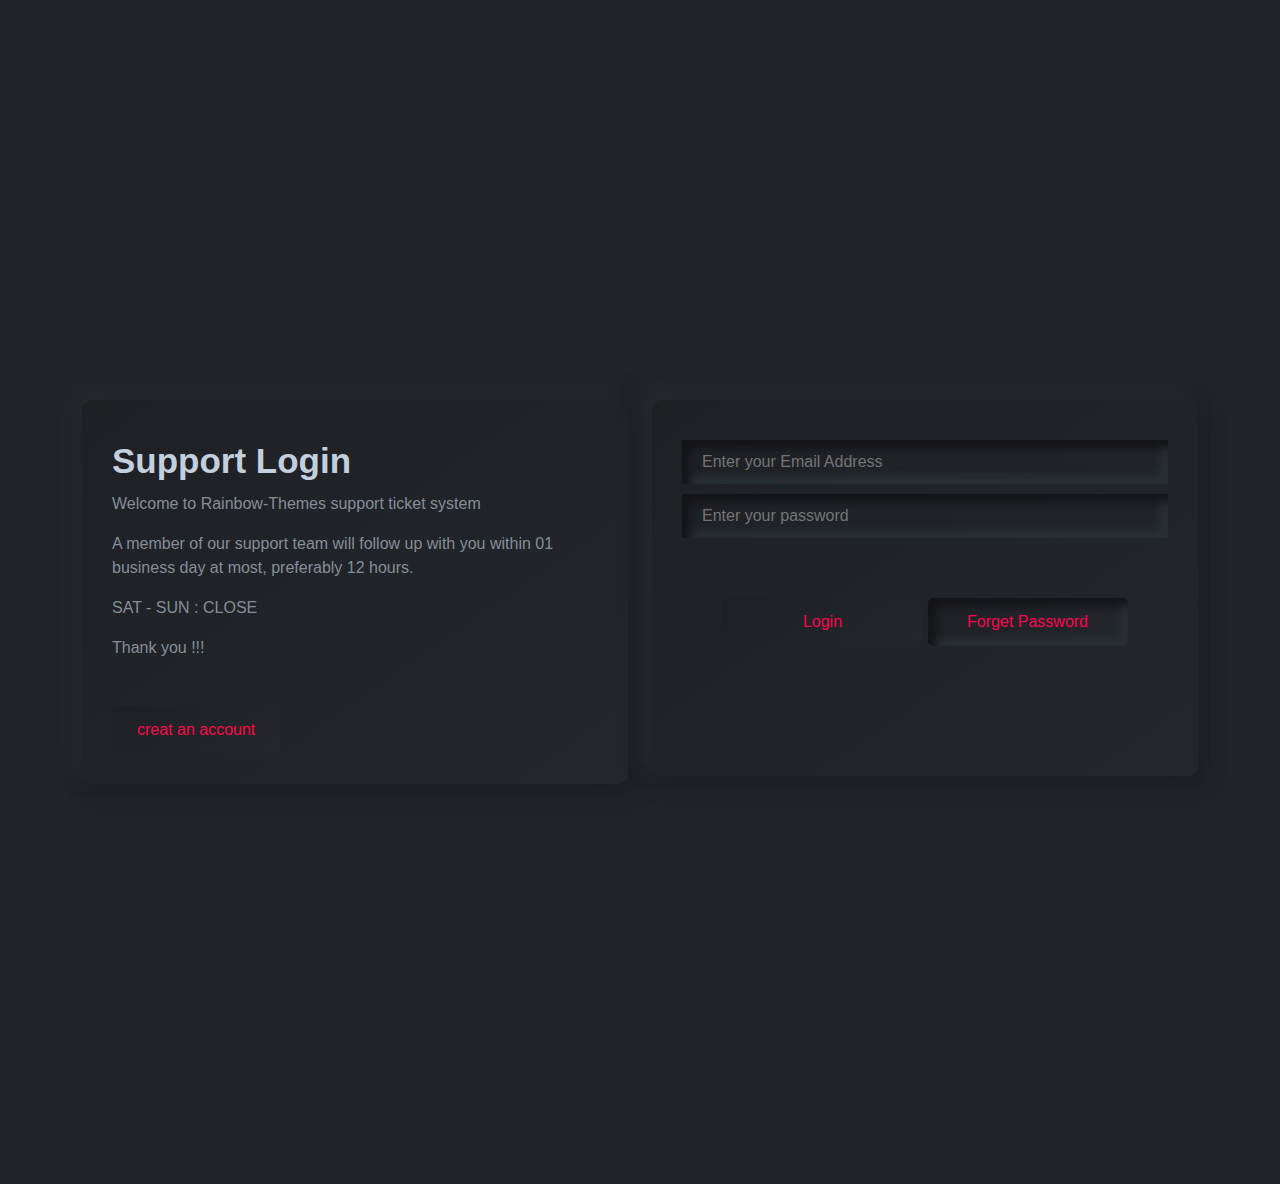
<file: form.html>
<!DOCTYPE html>
<html lang="en">
<head>
    <meta charset="UTF-8">
    <meta http-equiv="X-UA-Compatible" content="IE=edge">
    <meta name="viewport" content="width=device-width, initial-scale=1.0">
    <title>my potfoliow</title>
    <link rel="stylesheet" href="css/bootstrap.min.css">
    <link rel="stylesheet" href="css/all.min.css">
    <link rel="stylesheet" href="css/style.css">
</head>
<body>
    <!-- =============From part start================ -->
    <section id="fandly-sapport">
        <div class="container">
            <div class="row">
                <div class="col-lg-6">
                    <div class="friend-item">
                        <h3>Support Login</h3>
                        <p>Welcome to Rainbow-Themes support ticket system</p>
                        <p>A member of our support team will follow up with you within 01 business day at most, preferably 12 hours.</p>
                        <p>SAT - SUN : CLOSE</p>
                        <p>Thank you !!!</p>
                        <button class="from-btn">creat an account</button>
                    </div>
                </div>
                <div class="col-lg-6">
                    <form action="#">
                        <div class="from-item">
                            <input type="email" placeholder="Enter your Email Address">
                            <input type="text" placeholder="Enter your password">
                            <div class="from-butn">
                                <button class="log-btd">Login</button>
                                <button class="log-lasr">Forget Password</button>
                            </div>
                        </div>
                    </form>
                </div>
            </div>
        </div>
    </section>
    <!-- =============From part end================ -->
    










    <!-- ================js all verson================ -->
    <script src="js/jquery-2.2.4.min.js"></script>
    <script src="js/bootstrap.bundle.min.js"></script>
    <script src="js/slick.min.js"></script>
    <script src="js/script.js"></script>
    <!-- ================js all verson================ -->
</body>
</html>
</file>
<file: css/style.css>
*{
    margin: 0;
    padding: 0;
}
a{
    text-decoration: none;
}
ul,ol{
    list-style: none;
}
body{
    background-color: #212428;
}
/* ===============common css end================= */
.navbar{
    padding-top: 10px;
    padding-bottom: 10px;
    position: absolute;
    top: 0;
    left: 0;
    width: 100%;
    z-index: 999;
}
.navbar-brand{
    display: flex;
    align-items: center;
}
.navbar-brand .logo{
    height: 60px;
    width: 60px;
    object-fit: cover;
    border-radius: 50%;
    border: 2px solid #3c3e41;
}
.navbar-brand .logo-name{
    color: #fff;
    padding-top: 20px;
    padding-left: 5px;
    font-size: 25px;
}
.navbar-nav .nav-item .nav-link{
    color: #c4cfde;
    padding-right: 30px;
    font-family: 'Inter', sans-serif;
    font-size: 16px;
    font-weight: 400;
    transition: all linear .3s;
}
.navbar-nav .nav-item .nav-link:hover{
    color: #fff;
}
.nav-btn{
    padding: 12px 25px;
    border: none;
    border-radius: 5px;
    font-family: 'Inter', sans-serif;
    background: linear-gradient(145deg, #1e2024, #23272b);
    color: #ff074a;
    transform: translateY(0px);
    transition: all linear .3s;
    box-shadow: 7px 10px 19px #1c1e22, -10px -10px 19px #262a2e;
}
.nav-btn:hover{
    transform: translateY(-3px);
    color: #ff074a;
}
.sticke-menu{
    position: fixed;
    top: 0;
    left: 0;
    width: 100%;
    background: linear-gradient(rgba(33, 36, 40, 0.8),rgba(33, 36, 40, 0.8));
    box-shadow: 0px 2px 5px 0px rgba(0,0,0,0.75);
    -webkit-box-shadow: 0px 2px 5px 0px rgba(0,0,0,0.75);
    -moz-box-shadow: 0px 2px 5px 0px rgba(0,0,0,0.75);
    z-index: 999;
    animation: sticky 1s;
    -webkit-animation: sticky 1s;
}
@keyframes sticky{
    from{
        top: -80px;
    }
    to{
        top: 0px;
    }
}
.navbar.sticke-menu{
    padding-top: 10px;
    padding-bottom: 10px;
}
.togol-area{
    width: 50px;
    text-align: center;
    cursor: pointer;
}
.togol-area i{
    font-size: 30px;
    color: #c4cfde;
}
/* ------------stacky menu------------- */
/* ------------side bar------------- */
.slide-bar{
    min-width: 100%;
    height: 100vh;
    background-color: #151519;
    position: fixed;
    top: 0;
    left: -100%;
    z-index: 9999;
    transition: all linear .3s;
}
.slide-bar .navbar-nav .nav-item .nav-link{
    color: #c4cfde;
    transition: all linear .3s;
}
.slide-bar .navbar-nav .nav-item .nav-link:hover{
    color: #fff;
}
.crose i{
    position: absolute;
    top: 20px;
    right: 20px;
    cursor: pointer;
    font-size: 30px;
    color: #c4cfde;
}
 .navbar-expand-lg .slide-bar .navbar-nav .nav-link:hover::after{
    width: 0px;
}
.navbar-nav .nav-item.current a{
    color: #fff !important;
}
/* ------------side bar------------- */
/* ==================banner part start================ */
#banner{
    padding: 150px 0px;
}
.back-text .main{
    color: #C4CFDE;
    padding-right: 30px;
    font-family: 'Inter', sans-serif;
    font-size: 80px;
    font-weight: 800;
    transition: all linear .3s;
}
/* -----------type js start----------- */
.typed_wrap {
	display: block;
	border: 4px solid #ecf0f1;
	height: auto;
	padding: 32px;
    border: none;
	-webkit-transform: translate(-50%,-50%);
	-moz-transform: translate(-50%,-50%);
	-ms-transform: translate(-50%,-50%);
	-o-transform: translate(-50%,-50%);
	transform: translate(-50%,-50%);
    position: relative;
}

.typed_wrap h1 {
    color: #fff;
    font-family: 'Inter', sans-serif;
    font-size: 70px;
    font-weight: 800;
    color: #ff074a;
}

/*Add custom cursor so it auto inherits font styles*/
.typed::after {
	content: '|';
	display: inline;
	-webkit-animation: blink 0.7s infinite;
	-moz-animation: blink 0.7s infinite;
	animation: blink 0.7s infinite;
}

/*Removes cursor that comes with typed.js*/
.typed-cursor{
   opacity: 0;
	display: none;
}
/*Custom cursor animation*/
@keyframes blink{
    0% { opacity:1; }
    50% { opacity:0; }
    100% { opacity:1; }
}
@-webkit-keyframes blink{
    0% { opacity:1; }
    50% { opacity:0; }
    100% { opacity:1; }
}
@-moz-keyframes blink{
    0% { opacity:1; }
    50% { opacity:0; }
    100% { opacity:1; }
}
.type-part{
    position: relative;
}
.type-start{
    position: absolute;
    left: 85%;
}
/* -------------jype js end--------------- */
.item-text{
    padding: 55px 53px 20px;
    background: linear-gradient(145deg, #1e2024, #23272b);
    border-radius: 10px;
    margin-top: 90px;
    transition: all linear .3s;
}
.item-text:hover{
    background: linear-gradient(to right bottom, #212428, #16181c);
}
.item-text a i{
    font-size: 50px;
    color: #ff074a;
    margin-bottom: 30px;
    transition: all linear .3s;
}
.item-text h4{
    font-family: 'Inter', sans-serif;
    font-size: 25px;
    font-weight: 600;
    color: #c4cfde;
    margin-bottom: 20px;
    transition: all linear .3s;
}
.item-text p{
    font-family: 'Inter', sans-serif;
    font-size: 16px;
    font-weight: 600;
    color: #878e99;
    line-height: 24px;
    transition: all linear .3s;
}
.item-text:hover a i{
    transform: translateY(-20px);
}
.item-text:hover h4{
    transform: translateY(-20px);
    color: #fff;
}
.item-text:hover p{
    transform: translateY(-20px);
    color: #fff;
}
/* ==================banner part end================== */
/* =============all-service part start================ */
#service-all-list{
    padding: 30px 0px 10px;
    background: #1E2024;

}
.serv-wrepp .width{
    width: 25px;
    height: 25px;
    background: #28a745;
    text-align: center;
    line-height: 25px;
    border-radius: 50%;
    margin-right: 10px;
    display: inline-block;
    margin-left: 60px;
}
.serv-wrepp .width i{
    color: #fff;
    font-size: 14px;
}
.serv-wrepp p{
    font-family: 'Inter', sans-serif;
    font-size: 16px;
    font-weight: 600;
    color: #fff;
    display: inline-block; 
}
/* =============all-service part end================== */
/* ===============view more part start================ */
#view-demo{
    margin-top: 100px;
    padding-bottom: 100px;
    border-bottom: 2px solid #16181C;
}
.project-wrep{
    width: 100%;
    height: 500px;
    border-radius: 10px;
    position: relative;
}
.overlay{
    position: absolute;
    top: 0;
    left: 0;
    width: 100%;
    height: 100%;
    background-color: rgba(3, 4, 4, 0.93);
    text-align: center;
    border-radius: 10px;
    opacity: 0;
    visibility: hidden;
    transition: all linear .3s;
}
.project-wrep:hover .overlay{
    opacity: 1;
    visibility: visible;
}
.overlay a{
    position: absolute;
    top: 52%;
    left: 50%;
    transform: translate(-50%,-50%);
    padding: 12px 25px;
    background: #ff074a;
    color: #fff;
    border-radius: 5px;
    font-family: 'Inter', sans-serif;
    font-size: 16px;
    font-weight: 600;
    transition: all linear .3s;
}
.project-wrep:hover .overlay a{
    top: 50%;
}
.project-wrep img{
    width: 100%;
    height: 100%;
    border-radius: 11px;
}
.project-wrep button{
    padding: 3px 10px;
    background: linear-gradient(to right,#7266C8,#EE6374);
    border: none;
    border-radius: 5px;
    position: absolute;
    top: 20px;
    right: 20px;
    z-index: 99;
    transition: all linear .3s;
}
.project-wrep:hover button{
    top: 10px;
    right: 10px;
}
.project-wreper{
    width: 100%;
    height: 500px;
    border-radius: 10px;
    position: relative;
}
.project-wreper img{
    width: 100%;
    height: 100%;
    border-radius: 11px;
}
.over-come{
    position: absolute;
    top: 0;
    left: 0;
    width: 100%;
    height: 100%;
    background: linear-gradient(rgba(38, 38, 38, 0.7),rgba(21, 21, 21, 0.6));
    opacity: 0;
    visibility: hidden;
    transition: all linear .3s;
}
.project-wreper:hover .over-come{
    opacity: 1;
    visibility: visible;
}
/* ===============view more part end================== */
/* ==================awesome part start================ */
#awesome{
    margin-top: 100px;
    padding-bottom: 100px;
}
#awesome .head p{
    font-family: 'Inter', sans-serif;
    font-size: 18px;
    font-weight: 300;
    color: #ff074a;
    transition: all linear .3s;
}
#awesome .head h3{
    font-family: 'Inter', sans-serif;
    font-size: 70px;
    font-weight: 800;
    color: #c4cfde;
    margin-bottom: 30px;
    transition: all linear .3s;
}
.item-textawe{
    padding: 0px 20px;
    height: 350px;
    background: linear-gradient(145deg, #1e2024, #23272b);
    border-radius: 10px;
    margin-top: 24px;
    box-shadow: 7px 10px 19px #1c1e22, -10px -10px 19px #262a2e;
    transition: all linear .3s;
}
.item-textawe:hover{
    background: linear-gradient(to right bottom, #212428, #16181c);
}
.item-textawe i{
    font-size: 40px;
    color: #ff074a;
    margin-bottom: 30px;
    transition: all linear .3s;
    margin-top: 40px;
}
.item-textawe h4{
    font-family: 'Inter', sans-serif;
    font-size: 25px;
    font-weight: 600;
    color: #c4cfde;
    margin-bottom: 20px;
    transition: all linear .3s;
}
.item-textawe p{
    font-family: 'Inter', sans-serif;
    font-size: 16px;
    font-weight: 600;
    color: #878e99;
    line-height: 24px;
    transition: all linear .3s;
}
.item-textawe:hover i{
    transform: translateY(-20px);
}
.item-textawe:hover h4{
    transform: translateY(-15px);
    color: #fff;
}
.item-textawe:hover p{
    transform: translateY(-20px);
    color: #fff;
}
.bottom-full{
    padding: 10px 0px 10px;
    overflow-x: hidden;
    background: linear-gradient(to right, #2b2f35,#191B1F);
}
.btn-ful-list{
    text-align: center;
}
.btn-ful-list button{
    padding: 3px 20px;
    background: #ff074a;
    font-family: 'Inter', sans-serif;
    font-weight: 400;
    font-size: 16px;
    color: #fff;
    border: none;
    border-radius: 15px;
}
.btn-ful-list p{
    font-family: 'Inter', sans-serif;
    font-size: 16px;
    font-weight: 400;
    color: #fff;
    margin-left: 20px;
    margin-top: 14px;
    margin-right: 30px;
}
.btn-ful-list a{
    font-family: 'Inter', sans-serif;
    font-size: 16px;
    font-weight: 400;
    color: #c4cfde;
    transition: all linear .3s;
}
.btn-ful-list a:hover{
    color: #ff074a;
}
/* ==================awesome part end================= */
/* =============performance part start================ */
#performance{
    margin-top: 100px;
    margin-bottom: 100px;
}
.performen-item h3{
    font-family: 'Inter', sans-serif;
    font-size: 50px;
    font-weight: 700;
    color: #c4cfde;
}
.performen-item p{
    font-family: 'Inter', sans-serif;
    font-size: 16px;
    font-weight: 700;
    color: #878e99;
    margin-bottom: 40px;
}
button{
    padding: 12px 25px;
    border: none;
    border-radius: 5px;
    font-family: 'Inter', sans-serif;
    background: linear-gradient(145deg, #1e2024, #23272b);
    color: #ff074a;
    transform: translateY(0px);
    transition: all linear .3s;
}
button:hover{
    transform: translateY(-3px);
    color: #ff074a;
}
.performance-chart h4{
    font-family: 'Inter', sans-serif;
    font-size: 50px;
    font-weight: 700;
    color: #c4cfde;
}
.progress-bar{
    width: 100%;
    height: 50px;
    border-radius: 20px;
    margin-top: 16px;
    margin-bottom: 30px;
    background-color: #16181C;
    box-shadow: inset 8px 8px 8px #151519,
                inset -8px -8px 8px #292f34;
            
}
.progress-bar .progress{
    height: 50px;
    border-radius: 20px;
    background: linear-gradient( to right,#6E67CB,#F5636F);
}
.page-spead p{
    font-family: 'Inter', sans-serif;
    font-size: 16px;
    font-weight: 700;
    color: #878e99;
}
/* =============performance part end================== */
/* ==================website part start================ */
#website{
    padding: 400px 0px;
}
/* ==================website part end================== */
/* ==================castomer part start================ */
#castomer{
    margin-top: 100px;
    margin-bottom: 100px;
}
.costomer-head h6{
    font-family: 'Inter', sans-serif;
    font-size: 16px;
    font-weight: 300;
    color: #ff074a;
}
.costomer-head h3{
    font-family: 'Inter', sans-serif;
    font-size: 60px;
    font-weight: 700;
    color: #c4cfde;
    margin-bottom: 50px;
}
.castomer-wrepper{
    display: flex;
    justify-content: space-between;
}
.castom-item{
    height: 350px;
    padding: 30px;
    background: linear-gradient(145deg, #1e2024, #23272b);
    border-radius: 10px;
    margin: 0px 10px;
    box-shadow: 7px 10px 19px #1c1e22, -10px -10px 19px #262a2e;
}
.castom-logo a i{
    width: 40px;
    height: 40px;
    background-color: #28a745;
    text-align: center;
    color: #fff;
    line-height: 40px;
    border-radius: 50%;
}
.castom-wreper{
    display: flex;
    align-items: center;
    position: relative;
}
.castom-logo{
    margin-right: 15px;
}
.castom-text h5{
    font-family: 'Inter', sans-serif;
    font-size: 16px;
    font-weight: 600;
    color: #fff;
    line-height: 10px;
    margin-top: 20px;
}
.castom-text p{
    font-family: 'Inter', sans-serif;
    font-size: 14px;
    font-weight: 300;
    color: #ff074a;
    line-height: 14px;
}
.castom-item h4{
    font-family: 'Inter', sans-serif;
    font-size: 25px;
    font-weight: 600;
    color: #fff;
}
.castom-item .pera{
    font-family: 'Inter', sans-serif;
    font-size: 16px;
    font-weight: 400;
    color: #878e99;
}
.review{
    padding: 10px 0px;
}
.review-point{
    width: 35px;
    padding: 9px 0px;
    background-color: #FAB40A;
    text-align: center;
    transform: skew(-20deg);
}
.review span i{
    font-size: 12px;
    color: #FAB40A;
    margin-left: 5px;
}
.swiper{
    padding-bottom: 70px;
    padding-top: 20px;
}
.swiper-pagination-bullet.swiper-pagination-bullet-active {
    opacity: 1;
	background: #FF024F;
    box-shadow: inset 8px 8px 8px #FF024F,
                 inset -8px -8px 8px #FF024F;
}
.swiper-pagination-bullet{
    width: 15px;
    height: 15px;
    opacity: 1;
    background-color: #151519;
    box-shadow: inset 8px 8px 8px #151519,
                inset -8px -8px 8px #292f34;
}

.prevent-select {
    -webkit-user-select: none; /* Safari */
    -ms-user-select: none; /* IE 10 and IE 11 */
    user-select: none; /* Standard syntax */
  }
/* ==================castomer part end================ */
/* =====================faq part start================ */
#faq{
    margin-top: 100px;
    margin-bottom: 100px;
}
.boder-frk{
    padding-bottom: 100px;
    border-bottom: 2px solid #151519;
}
.faq-parson{
    width: 60px;
    height: 60px;
    object-fit: cover;
    border-radius: 50%;
    border: 4px solid #3c3e41;
}
.faq-parson2{
    width: 60px;
    height: 60px;
    object-fit: cover;
    border-radius: 50%;
    border: 4px solid #3c3e41;
}
.faq-parson3{
    width: 60px;
    height: 60px;
    object-fit: cover;
    border-radius: 50%;
    border: 4px solid #3c3e41;
}
.faq-parson4{
    width: 60px;
    height: 60px;
    object-fit: cover;
    border-radius: 50%;
    border: 4px solid #3c3e41;
}
.faq-team{
    position: relative;
}
.faq-parson2{
    position: absolute;
    left: 40px;
}
.faq-parson3{
    position: absolute;
    left: 80px;
}
.faq-parson4{
    position: absolute;
    left: 120px;
}
.faq-text h6{
    font-family: 'Inter', sans-serif;
    font-size: 14px;
    font-weight: 300;
    color: #FF024F;
    margin-top: 25px;
}
.faq-text h3{
    font-family: 'Inter', sans-serif;
    font-size: 50px;
    font-weight: 700;
    color: #c4cfde;
}
.faq-text .toggle{
    font-family: 'Inter', sans-serif;
    font-size: 16px;
    font-weight: 700;
    color: #878e99;
    margin-top: 40px;
    display: none;
}
/* -----------------------fuq quation--------------------- */
.faq-quation{
    font-family: 'Inter', sans-serif;
    font-size: 16px;
    font-weight: 700;
    color: #c4cfde;
    margin-top: 60px;
    position: relative;
    cursor: pointer;
}
.faq-quation::after{
    position: absolute;
    content: '';
    bottom: -20px;
    left: 0;
    width: 100%;
    height: 3px;
    background: #151519;
}
.border-faq{
    position: absolute;
    content: '';
    bottom: -20px;
    left: 0;
    width: 100%;
    height: 2px;
    background: linear-gradient(to right, #6E67CB,#F46471);
    z-index: 999;
    display: none;
}
/* -----------------------fuq quation2--------------------- */
.faq-text .toggle2{
    font-family: 'Inter', sans-serif;
    font-size: 16px;
    font-weight: 700;
    color: #878e99;
    margin-top: 40px;
    display: none;
}
.faq-quation2{
    font-family: 'Inter', sans-serif;
    font-size: 16px;
    font-weight: 700;
    color: #c4cfde;
    margin-top: 60px;
    position: relative;
    cursor: pointer;
}
.faq-quation2::after{
    position: absolute;
    content: '';
    bottom: -20px;
    left: 0;
    width: 100%;
    height: 3px;
    background: #151519;
}
.border-faq2{
    position: absolute;
    content: '';
    bottom: -20px;
    left: 0;
    width: 100%;
    height: 2px;
    background: linear-gradient(to right, #6E67CB,#F46471);
    z-index: 999;
    display: none;
}
/* -----------------------fuq quation3--------------------- */
.faq-text .toggle3{
    font-family: 'Inter', sans-serif;
    font-size: 16px;
    font-weight: 700;
    color: #878e99;
    margin-top: 40px;
    display: none;
}
.faq-quation3{
    font-family: 'Inter', sans-serif;
    font-size: 16px;
    font-weight: 700;
    color: #c4cfde;
    margin-top: 60px;
    position: relative;
    cursor: pointer;
}
.faq-quation3::after{
    position: absolute;
    content: '';
    bottom: -20px;
    left: 0;
    width: 100%;
    height: 3px;
    background: #151519;
}
.border-faq3{
    position: absolute;
    content: '';
    bottom: -20px;
    left: 0;
    width: 100%;
    height: 2px;
    background: linear-gradient(to right, #6E67CB,#F46471);
    z-index: 999;
    display: none;
}
/* -----------------------fuq quation4--------------------- */
.faq-text .toggle4{
    font-family: 'Inter', sans-serif;
    font-size: 16px;
    font-weight: 700;
    color: #878e99;
    margin-top: 40px;
    display: none;
}
.faq-quation4{
    font-family: 'Inter', sans-serif;
    font-size: 16px;
    font-weight: 700;
    color: #c4cfde;
    margin-top: 60px;
    position: relative;
    cursor: pointer;
}
.faq-quation4::after{
    position: absolute;
    content: '';
    bottom: -20px;
    left: 0;
    width: 100%;
    height: 3px;
    background: #151519;
}
.border-faq4{
    position: absolute;
    content: '';
    bottom: -20px;
    left: 0;
    width: 100%;
    height: 2px;
    background: linear-gradient(to right, #6E67CB,#F46471);
    z-index: 999;
    display: none;
}
/* -----------------------fuq quation5--------------------- */
.faq-text .toggle5{
    font-family: 'Inter', sans-serif;
    font-size: 16px;
    font-weight: 700;
    color: #878e99;
    margin-top: 40px;
    display: none;
}
.faq-quation5{
    font-family: 'Inter', sans-serif;
    font-size: 16px;
    font-weight: 700;
    color: #c4cfde;
    margin-top: 60px;
    position: relative;
    cursor: pointer;
}
.faq-quation5::after{
    position: absolute;
    content: '';
    bottom: -20px;
    left: 0;
    width: 100%;
    height: 3px;
    background: #151519;
}
.border-faq5{
    position: absolute;
    content: '';
    bottom: -20px;
    left: 0;
    width: 100%;
    height: 2px;
    background: linear-gradient(to right, #6E67CB,#F46471);
    z-index: 999;
    display: none;
}
/* -----------------------fuq quation6--------------------- */
.faq-text .toggle6{
    font-family: 'Inter', sans-serif;
    font-size: 16px;
    font-weight: 700;
    color: #878e99;
    margin-top: 40px;
    display: none;
}
.faq-quation6{
    font-family: 'Inter', sans-serif;
    font-size: 16px;
    font-weight: 700;
    color: #c4cfde;
    margin-top: 60px;
    position: relative;
    cursor: pointer;
}
.faq-quation6::after{
    position: absolute;
    content: '';
    bottom: -20px;
    left: 0;
    width: 100%;
    height: 3px;
    background: #151519;
}
.border-faq6{
    position: absolute;
    content: '';
    bottom: -20px;
    left: 0;
    width: 100%;
    height: 2px;
    background: linear-gradient(to right, #6E67CB,#F46471);
    z-index: 999;
    display: none;
}
/* -----------------------fuq quation7--------------------- */
.faq-text .toggle7{
    font-family: 'Inter', sans-serif;
    font-size: 16px;
    font-weight: 700;
    color: #878e99;
    margin-top: 40px;
    display: none;
}
.faq-quation7{
    font-family: 'Inter', sans-serif;
    font-size: 16px;
    font-weight: 700;
    color: #c4cfde;
    margin-top: 60px;
    position: relative;
    cursor: pointer;
}
.faq-quation7::after{
    position: absolute;
    content: '';
    bottom: -20px;
    left: 0;
    width: 100%;
    height: 3px;
    background: #151519;
}
.border-faq7{
    position: absolute;
    content: '';
    bottom: -20px;
    left: 0;
    width: 100%;
    height: 2px;
    background: linear-gradient(to right, #6E67CB,#F46471);
    z-index: 999;
    display: none;
}
/* -----------------------fuq quation8--------------------- */
.faq-text .toggle8{
    font-family: 'Inter', sans-serif;
    font-size: 16px;
    font-weight: 700;
    color: #878e99;
    margin-top: 40px;
    display: none;
}
.faq-quation8{
    font-family: 'Inter', sans-serif;
    font-size: 16px;
    font-weight: 700;
    color: #c4cfde;
    margin-top: 60px;
    position: relative;
    cursor: pointer;
}
.faq-quation8::after{
    position: absolute;
    content: '';
    bottom: -20px;
    left: 0;
    width: 100%;
    height: 3px;
    background: #151519;
}
.border-faq8{
    position: absolute;
    content: '';
    bottom: -20px;
    left: 0;
    width: 100%;
    height: 2px;
    background: linear-gradient(to right, #6E67CB,#F46471);
    z-index: 999;
    display: none;
}
/* -----------------------fuq quation1--------------------- */
.sroch-faq-item{
    padding: 30px;
    background: linear-gradient(145deg, #1e2024, #23272b);
    border-radius: 10px;
    margin-bottom: 24px;
    box-shadow: 7px 10px 19px #1c1e22, -10px -10px 19px #262a2e;
    transition: all linear .3s;
}
.sroch-faq-item:hover{
    background: linear-gradient(to right bottom, #212428, #16181c);
}
.sroch-faq-item .icon{
    font-size: 40px;
    color: #FF024F;
}
.sroch-faq-item h4{
    font-family: 'Inter', sans-serif;
    font-size: 30px;
    font-weight: 700;
    color: #c4cfde;
    margin-top: 10px;
    margin-bottom: 18px;
    transition: all linear .3s;
}
.sroch-faq-item .online-sr{
    font-family: 'Inter', sans-serif;
    font-size: 16px;
    font-weight: 700;
    color: #878e99;
    margin-bottom: 43px;
    transition: all linear .3s;
}
.sroch-faq-item .online-btn{
    padding: 12px 25px;
    border: none;
    font-family: 'Inter', sans-serif;
    border-radius: 5px;
    background: linear-gradient(145deg, #1e2024, #23272b);
    color: #ff074a;
    transform: translateY(0px);
    transition: all linear .3s;
    box-shadow: 7px 10px 19px #1c1e22, -10px -10px 19px #262a2e;
}
.online-btn:hover{
    transform: translateY(-3px);
}
.get-sap{
    margin-top: 20px;
}
.get-sap .get-saport{
    font-family: 'Inter', sans-serif;
    font-size: 16px;
    font-weight: 400;
    margin-bottom: 0px;
    line-height: 24px;
    color: #878e99;
}
.get-sap .get-saport span{
    color: #c4cfde;
}
.sroch-faq-item:hover h4{
    color: #fff;
}
.sroch-faq-item:hover .online-sr{
    color: #fff;
}
/* =====================faq part end================== */
/* ============perces-section part start============== */
.perces-section{
    margin-top: 100px;
    margin-bottom: 100px;
}
.per-buttn{
    border-bottom: 2px solid #151519;
}
.percs-item{
    text-align: center;
    margin-bottom: 100px;
}
.percs-item img{
    width: 70px;
    height: 70px;
    object-fit: cover;
    border-radius: 50%;
    border: 3px solid #3c3e41;
}
.percs-item h5{
    font-family: 'Inter', sans-serif;
    font-size: 14px;
    font-weight: 300;
    margin-top: 30px;
    color: #ff074a;
}
.percs-item h3{
    font-family: 'Inter', sans-serif;
    font-size: 60px;
    font-weight: 700;
    margin-top: 10px;
    color: #c4cfde;
}
.percs-item p{
    font-family: 'Inter', sans-serif;
    font-size: 16px;
    font-weight: 400;
    margin-top: 10px;
    color: #c4cfde;
}
.percs-item .per-section{
    padding: 12px 25px;
    border: none;
    font-family: 'Inter', sans-serif;
    border-radius: 5px;
    background: linear-gradient(145deg, #1e2024, #23272b);
    color: #ff074a;
    transform: translateY(0px);
    transition: all linear .3s;
    box-shadow: 7px 10px 19px #1c1e22, -10px -10px 19px #262a2e;
}
.percs-item .per-section:hover{
    transform: translateY(-3px);
}
/* ============perces-section part end================ */
/* ==================coppy part start================ */
.coppy-text p{
    font-family: 'Inter', sans-serif;
    font-size: 16px;
    font-weight: 400;
    margin-top: 30px;
    color: #878e99;
}
.coppy-text p .coppy-spn{
    position: relative;
    margin-right: 40px;
}
.coppy-text p .coppy-spn:hover{
    color: #FF024F;
}
.coppy-text p .coppy-spn::after{
    position: absolute;
    content: '';
    bottom: -3px;
    left: 0;
    width: 0;
    height: 1px;
    background-color: #FF024F;
    opacity: 0;
    visibility: hidden;
    transition: all linear .3s;
}
.coppy-text p .coppy-spn:hover::after{
    width: 100%;
    opacity: 1;
    visibility: visible;
}
.coppy-text p .coppy-spn2{
    position: relative;
}
.coppy-text p .coppy-spn2:hover{
    color: #FF024F;
}
.coppy-text p .coppy-spn2::after{
    position: absolute;
    content: '';
    bottom: -3px;
    left: 0;
    width: 0;
    height: 1px;
    background-color: #FF024F;
    opacity: 0;
    visibility: hidden;
    transition: all linear .3s;
}
.coppy-text p .coppy-spn2:hover::after{
    width: 100%;
    opacity: 1;
    visibility: visible;
}
.back-to-top{
    width: 60px;
    height: 60px;
    background: linear-gradient(145deg, #1e2024, #23272b);
    box-shadow: 7px 10px 19px #1c1e22, -10px -10px 19px #262a2e;
    border-radius: 50%;
    -webkit-border-radius: 50%;
    -moz-border-radius: 50%;
    -ms-border-radius: 50%;
    -o-border-radius: 50%;
    color: #FF024F;
    font-size: 22px;
    text-align: center;
    line-height: 60px;
    position: fixed;
    bottom: 25px;
    right: 25px;
    cursor: pointer;
    display: none;
}
/* ==================coppy-text part end================== */
/* ==================friendly part start================== */
#fandly-sapport{
    margin: 400px 0px;
}
.friend-item{
    padding: 30px;
    border-radius: 10px;
    background: linear-gradient(145deg, #1e2024, #23272b);
    box-shadow: 7px 10px 19px #1c1e22, -10px -10px 19px #262a2e;
}
.friend-item h3{
    font-family: 'Inter', sans-serif;
    font-size: 35px;
    font-weight: 700;
    margin-top: 10px;
    color: #c4cfde;
}
.friend-item p{
    font-family: 'Inter', sans-serif;
    font-size: 16px;
    font-weight: 400;
    margin-top: 10px;
    color: #878e99;
}
.from-btn{
    margin-top: 30px;
}
.from-item{
    padding: 30px;
    border-radius: 10px;
    background: linear-gradient(145deg, #1e2024, #23272b);
    box-shadow: 7px 10px 19px #1c1e22, -10px -10px 19px #262a2e;
}
.from-item input{
    padding: 10px 20px;
    width: 100%;
    background-color: transparent;
    border: transparent;
    font-family: 'Inter', sans-serif;
    font-size: 16px;
    font-weight: 400;
    margin-top: 10px;
    color: #fff;
    box-shadow: inset 8px 8px 8px #151519,
    inset -8px -8px 8px #292f34;
    outline: none;
}
.check-item{
    display: block;
    background-color: red;
    height: 20px;
    text-align: start;
}
.from-butn{
    margin-top: 50px;
    text-align: center;
    margin-bottom: 100px;
}
.from-butn .log-btd{
    width: 200px;
    font-family: 'Inter', sans-serif;
    font-size: 16px;
    font-weight: 400;
    margin-top: 10px;
    color: #FF024F;
    transition: all linear .3s;
}
.from-butn .log-btd:hover{
    box-shadow: inset 8px 8px 8px #151519,
    inset -8px -8px 8px #292f34;
}
.from-butn .log-lasr{
    width: 200px;
    font-family: 'Inter', sans-serif;
    font-size: 16px;
    font-weight: 400;
    box-shadow: inset 8px 8px 8px #151519,
    inset -8px -8px 8px #292f34;
    margin-top: 10px;
    color: #FF024F;
    transition: all linear .3s;
}
.from-butn .log-lasr:hover{
    background: linear-gradient(145deg, #1e2024, #23272b);
    box-shadow: 7px 10px 19px #1c1e22, -10px -10px 19px #262a2e;
}
/* ==================friendly part end================== */
</file>
